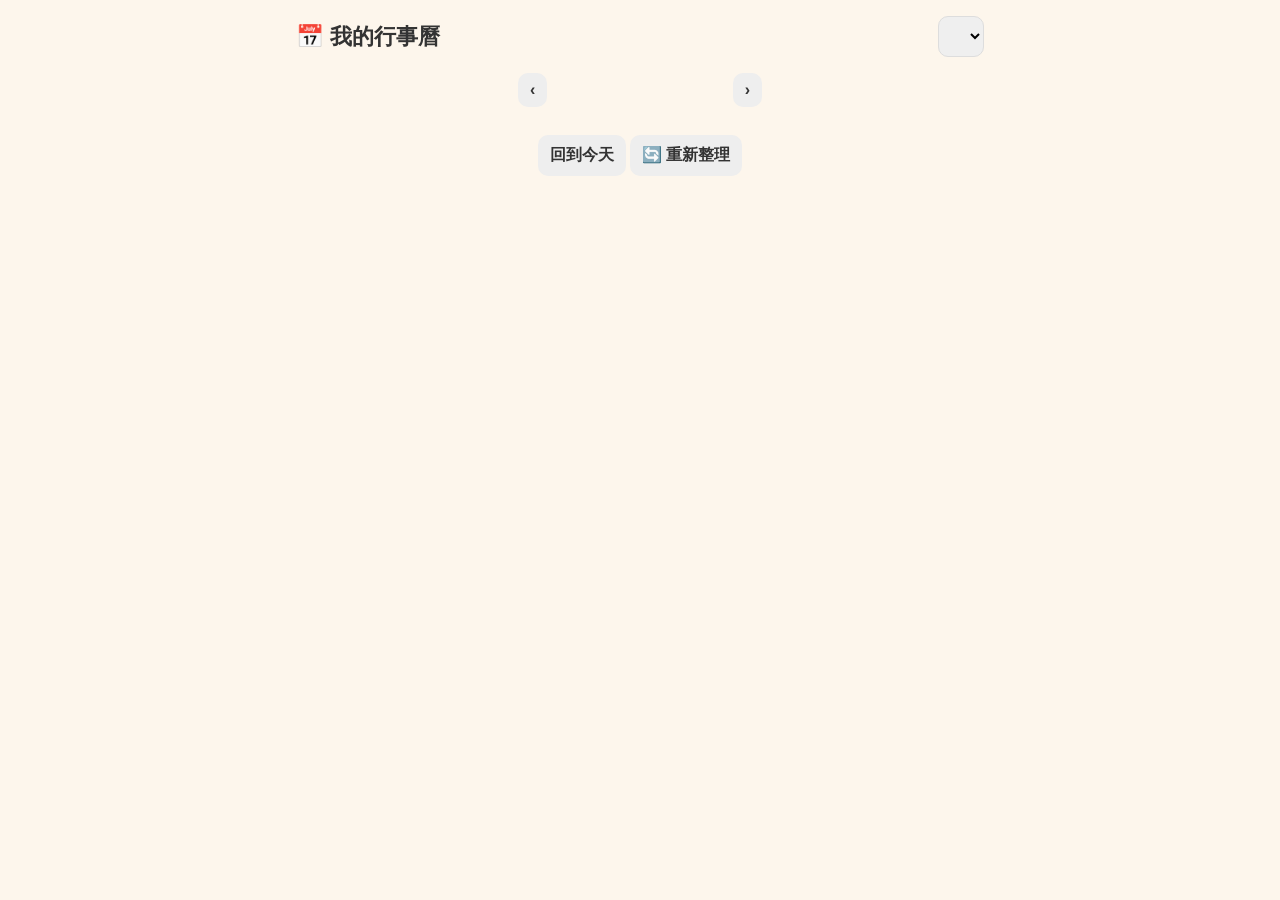
<file: docs/index.html>
<!DOCTYPE html>
<html lang="zh-Hant">
<head>
<meta charset="UTF-8">
<meta name="viewport" content="width=device-width, initial-scale=1, maximum-scale=1">
<title>我的行事曆</title>
<link rel="stylesheet" href="style.css">
</head>
<body>
<div class="container">
  <header class="top">
    <h1>📅 我的行事曆</h1>
    <select id="childSelect"></select>
  </header>

  <div class="month-nav">
    <button class="icon secondary" id="prevMonth">‹</button>
    <div class="label" id="monthLabel"></div>
    <button class="icon secondary" id="nextMonth">›</button>
  </div>

  <div class="calendar-grid" id="weekdayRow"></div>
  <div class="calendar-grid" id="calendarGrid"></div>

  <div style="text-align:center; margin-top:12px;">
    <button class="secondary" id="todayBtn">回到今天</button>
    <button class="secondary" id="refreshBtn">🔄 重新整理</button>
  </div>

  <div class="agenda">
    <h2 id="agendaLabel"></h2>
    <div id="agendaList"></div>
  </div>
</div>

<script src="config.js"></script>
<script src="shared.js"></script>
<script src="app.js"></script>
</body>
</html>
</file>
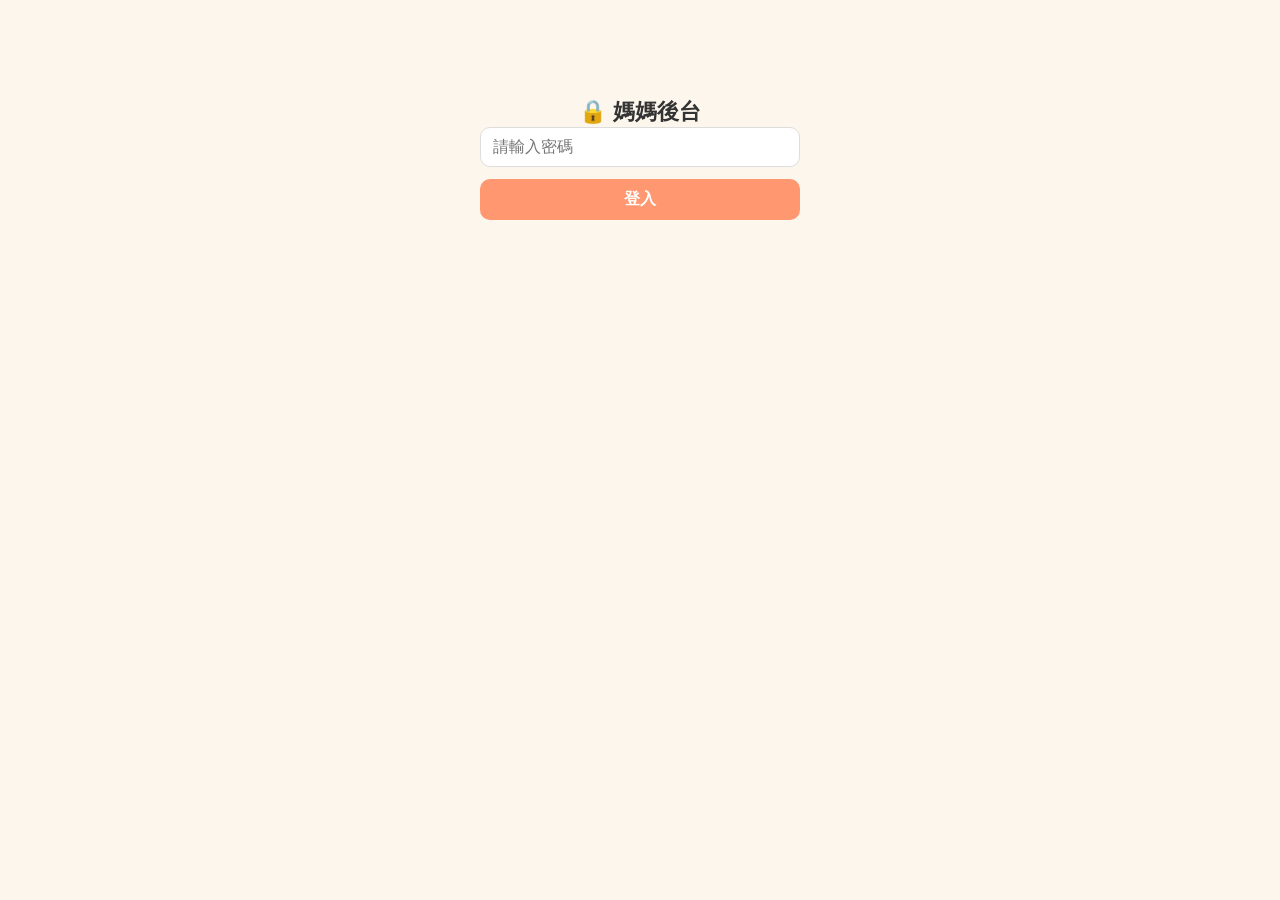
<file: docs/admin.html>
<!DOCTYPE html>
<html lang="zh-Hant">
<head>
<meta charset="UTF-8">
<meta name="viewport" content="width=device-width, initial-scale=1">
<title>行事曆後台 - 媽媽專用</title>
<link rel="stylesheet" href="style.css">
</head>
<body>

<div id="loginView" class="container">
  <div class="login-box">
    <h1>🔒 媽媽後台</h1>
    <input type="password" id="passwordInput" placeholder="請輸入密碼">
    <button id="loginBtn">登入</button>
    <p id="loginError" style="color:#e05; display:none;">密碼錯誤，請再試一次</p>
  </div>
</div>

<div id="adminView" class="container" style="display:none;">
  <header class="top">
    <h1>🗓️ 行事曆後台</h1>
    <button class="secondary" id="logoutBtn">登出</button>
  </header>

  <form class="event-form" id="eventForm">
    <input type="hidden" id="eventId">
    <div>
      <label>小孩姓名</label>
      <input type="text" id="fChildName" list="childList" required>
      <datalist id="childList"></datalist>
    </div>
    <div>
      <label>日期</label>
      <input type="date" id="fDate" required>
    </div>
    <div>
      <label>開始時間</label>
      <input type="time" id="fStart">
    </div>
    <div>
      <label>結束時間</label>
      <input type="time" id="fEnd">
    </div>
    <div class="full">
      <label>標題</label>
      <input type="text" id="fTitle" required>
    </div>
    <div class="full">
      <label>備註（選填）</label>
      <textarea id="fNote" rows="2"></textarea>
    </div>
    <div class="full form-actions">
      <button type="submit" id="submitBtn">新增行事</button>
      <button type="button" class="secondary" id="cancelEditBtn" style="display:none;">取消編輯</button>
      <button type="button" class="secondary" id="refreshBtn">🔄 重新整理</button>
    </div>
  </form>

  <div class="filters">
    <select id="filterChild"><option value="">全部小孩</option></select>
    <input type="text" id="filterSearch" placeholder="搜尋標題...">
  </div>

  <table class="event-table">
    <thead>
      <tr><th>小孩</th><th>日期</th><th>時間</th><th>標題</th><th>備註</th><th>完成</th><th>操作</th></tr>
    </thead>
    <tbody id="eventTableBody"></tbody>
  </table>
</div>

<script src="config.js"></script>
<script src="shared.js"></script>
<script src="admin.js"></script>
</body>
</html>
</file>
<file: docs/style.css>
* { box-sizing: border-box; }

body {
  margin: 0;
  font-family: -apple-system, BlinkMacSystemFont, "PingFang TC", "Microsoft JhengHei", sans-serif;
  background: #fdf6ec;
  color: #333;
}

.container {
  max-width: 720px;
  margin: 0 auto;
  padding: 16px 16px 64px;
}

header.top {
  display: flex;
  align-items: center;
  justify-content: space-between;
  gap: 12px;
  flex-wrap: wrap;
  margin-bottom: 16px;
}

h1 {
  font-size: 1.4rem;
  margin: 0;
}

select, input, textarea, button {
  font-size: 1rem;
  padding: 10px 12px;
  border-radius: 10px;
  border: 1px solid #ddd;
  font-family: inherit;
}

button {
  background: #ff9770;
  color: white;
  border: none;
  cursor: pointer;
  font-weight: 600;
}

button:active { transform: scale(0.98); }

button.secondary {
  background: #eee;
  color: #333;
}

button.icon {
  padding: 8px 12px;
}

.month-nav {
  display: flex;
  align-items: center;
  justify-content: center;
  gap: 16px;
  margin: 8px 0 16px;
}

.month-nav .label {
  font-size: 1.2rem;
  font-weight: 700;
  min-width: 8em;
  text-align: center;
}

.calendar-grid {
  display: grid;
  grid-template-columns: repeat(7, 1fr);
  gap: 6px;
}

.weekday {
  text-align: center;
  font-size: 0.8rem;
  color: #999;
  padding-bottom: 4px;
}

.day-cell {
  position: relative;
  aspect-ratio: 1;
  border-radius: 12px;
  background: white;
  border: 2px solid transparent;
  display: flex;
  flex-direction: column;
  align-items: center;
  justify-content: center;
  cursor: pointer;
  font-size: 1rem;
}

.day-cell.empty { visibility: hidden; cursor: default; }
.day-cell.today { border-color: #ff9770; font-weight: 700; }
.day-cell.selected { background: #ffe8d6; }

.day-cell .dot-row {
  display: flex;
  gap: 3px;
  margin-top: 3px;
}

.day-cell .dot {
  width: 6px;
  height: 6px;
  border-radius: 50%;
}

.day-cell .check {
  position: absolute;
  top: 2px;
  right: 4px;
  font-size: 0.7rem;
}

.agenda {
  margin-top: 20px;
}

.agenda h2 {
  font-size: 1.1rem;
  margin-bottom: 8px;
}

.event-card {
  display: flex;
  align-items: flex-start;
  gap: 12px;
  background: white;
  border-radius: 14px;
  padding: 14px;
  margin-bottom: 10px;
  border-left: 6px solid #ccc;
}

.event-card.done { opacity: 0.55; }

.event-card .time {
  font-weight: 700;
  min-width: 4.5em;
  color: #666;
}

.event-card .title {
  font-weight: 600;
  font-size: 1.05rem;
}

.event-card.done .title { text-decoration: line-through; }

.event-card .note {
  font-size: 0.9rem;
  color: #777;
  margin-top: 2px;
}

.event-card .check-btn {
  margin-left: auto;
  width: 40px;
  height: 40px;
  border-radius: 50%;
  border: 2px solid #ccc;
  background: white;
  display: flex;
  align-items: center;
  justify-content: center;
  font-size: 1.2rem;
  flex-shrink: 0;
  cursor: pointer;
}

.event-card.done .check-btn {
  background: #6fcf97;
  border-color: #6fcf97;
  color: white;
}

.empty-msg {
  color: #999;
  text-align: center;
  padding: 24px 0;
}

/* --- Admin page --- */

.login-box {
  max-width: 320px;
  margin: 80px auto;
  text-align: center;
}

.login-box input {
  width: 100%;
  margin-bottom: 12px;
}

.login-box button { width: 100%; }

form.event-form {
  display: grid;
  grid-template-columns: 1fr 1fr;
  gap: 10px;
  background: white;
  padding: 16px;
  border-radius: 14px;
  margin-bottom: 20px;
}

form.event-form .full { grid-column: 1 / -1; }

form.event-form label {
  font-size: 0.85rem;
  color: #666;
  display: block;
  margin-bottom: 4px;
}

form.event-form input, form.event-form textarea {
  width: 100%;
}

.form-actions {
  display: flex;
  gap: 10px;
}

.filters {
  display: flex;
  gap: 10px;
  margin-bottom: 12px;
  flex-wrap: wrap;
}

table.event-table {
  width: 100%;
  border-collapse: collapse;
  background: white;
  border-radius: 10px;
  overflow: hidden;
  font-size: 0.9rem;
}

table.event-table th, table.event-table td {
  padding: 8px 10px;
  border-bottom: 1px solid #eee;
  text-align: left;
}

table.event-table tr.done td { color: #aaa; }

.row-actions button { margin-right: 6px; padding: 6px 10px; font-size: 0.85rem; }

.badge {
  display: inline-block;
  padding: 2px 8px;
  border-radius: 999px;
  font-size: 0.8rem;
}
</file>
